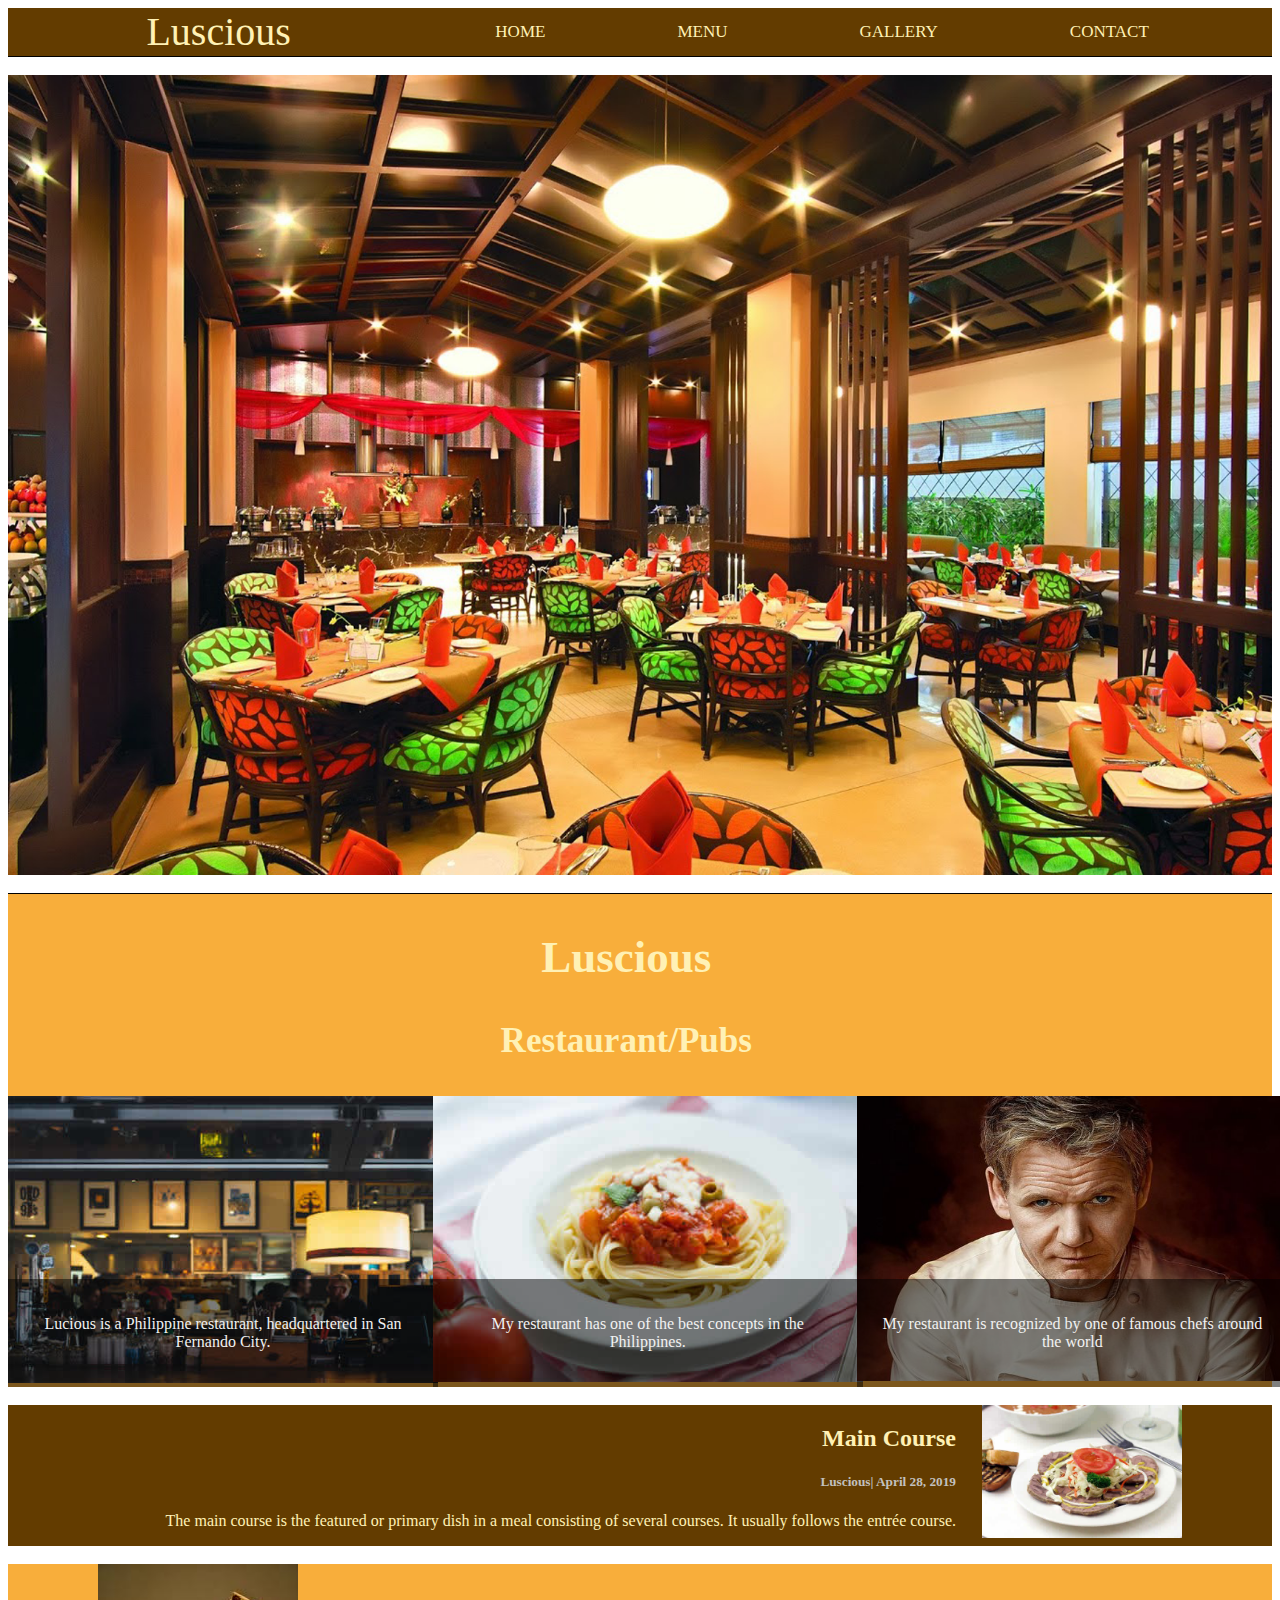
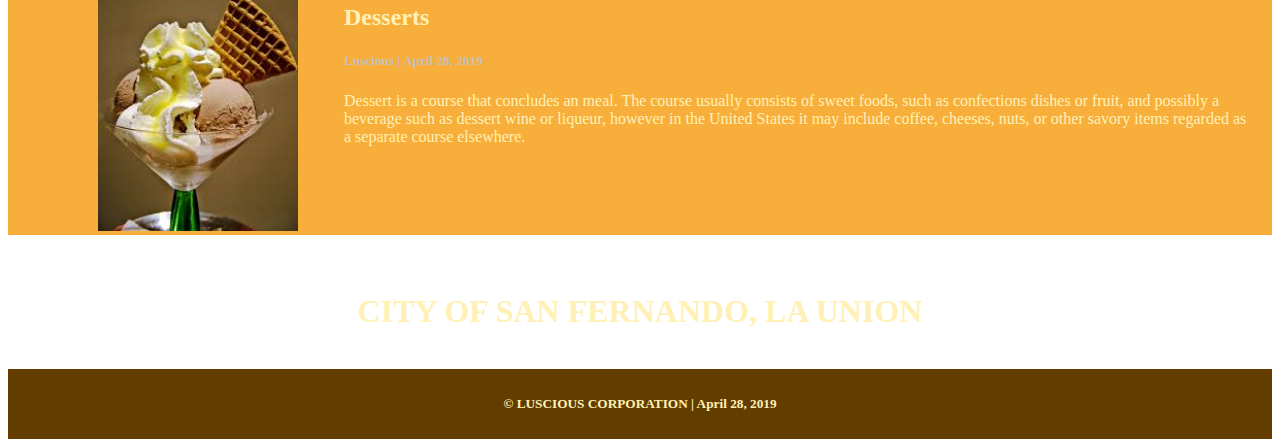
<file: index.html>
<!DOCTYPE html>
<html>
	<head>
		<title> Luscious </title>
		<link rel="stylesheet" href="css/home.css">
		<link rel="icon" type="image/jpg" href="images/logo.jpg">

	</head>
	<body>
		<div class="menu">
				<div class="img">Luscious</div>
			<div class="hahaha">
				<a href="index.html">HOME</a>
				<a href="menu.html">MENU</a>
				<a href="gallery.html">GALLERY</a>
				<a href="contact.html">CONTACT</a>
			</div>
		</div>
		<br>


		<div class="hd">
		</div>
		<br>
		<div class="box38">
			<div class="box39">
			</div>
			<div class="box40">
				<h2>Luscious </h2>
				<h3>Restaurant/Pubs</h3>
			</div>
		</div>
		<div class="box41">
			<div class="box42">
				<img src="images/about.jpg" width="430px">
				<div class="box43">
					<p> Lucious is a Philippine restaurant, headquartered in San Fernando City.</p>
				</div>
			</div>
			<div class="box44">
				<img src="images/11-small.jpg" width="430px">
				<div class="box45">
					<p>My restaurant has one of the best concepts in the Philippines. </p>
				</div>
			</div>
			<div class="box46">
				<img src="images/ramsay.jpg" width="430px" height="285px">
				<div class="box47">
					<p> My restaurant is recognized by one of famous chefs around the world </p>
				</div>
			</div>
		</div>
	<br>
		<div class="main">
			<div class="box2">
				<h2>Main Course</h2>
				<h5> Luscious| April 28, 2019 </h5>
				<p> The main course is the featured or primary dish in a meal consisting of several courses. It usually follows the entrée course. </p>
			</div>
			<div class="box3">
				<img src="images/02-small.jpg" width="200px">
			</div>
		</div>
		<br>
		<div class="dessert">
			
			<div class="box5">
			
			<img src="images/ice cream.jpg" width="200px">
			</div>
			
		<div class="box6">
				<h2>Desserts</h2>
				<h5>Luscious | April 28, 2019   </h5>
				<p> Dessert is a course that concludes an meal. The course usually consists of sweet foods, such as confections dishes or fruit, and possibly a beverage such as dessert wine or liqueur, however in the United States it may include coffee, cheeses, nuts, or other savory items regarded as a separate course elsewhere. </p>
			</div>
		</div>
		
		</div>
		<br>
		<br>

		<div class="map">
		</div>
		<h1> CITY OF SAN FERNANDO, LA UNION </h1>
		<br>

		<div class="last">
			<h5> &copy LUSCIOUS CORPORATION | April 28, 2019 </H5>
		</div>
	</body>
</html>
</file>
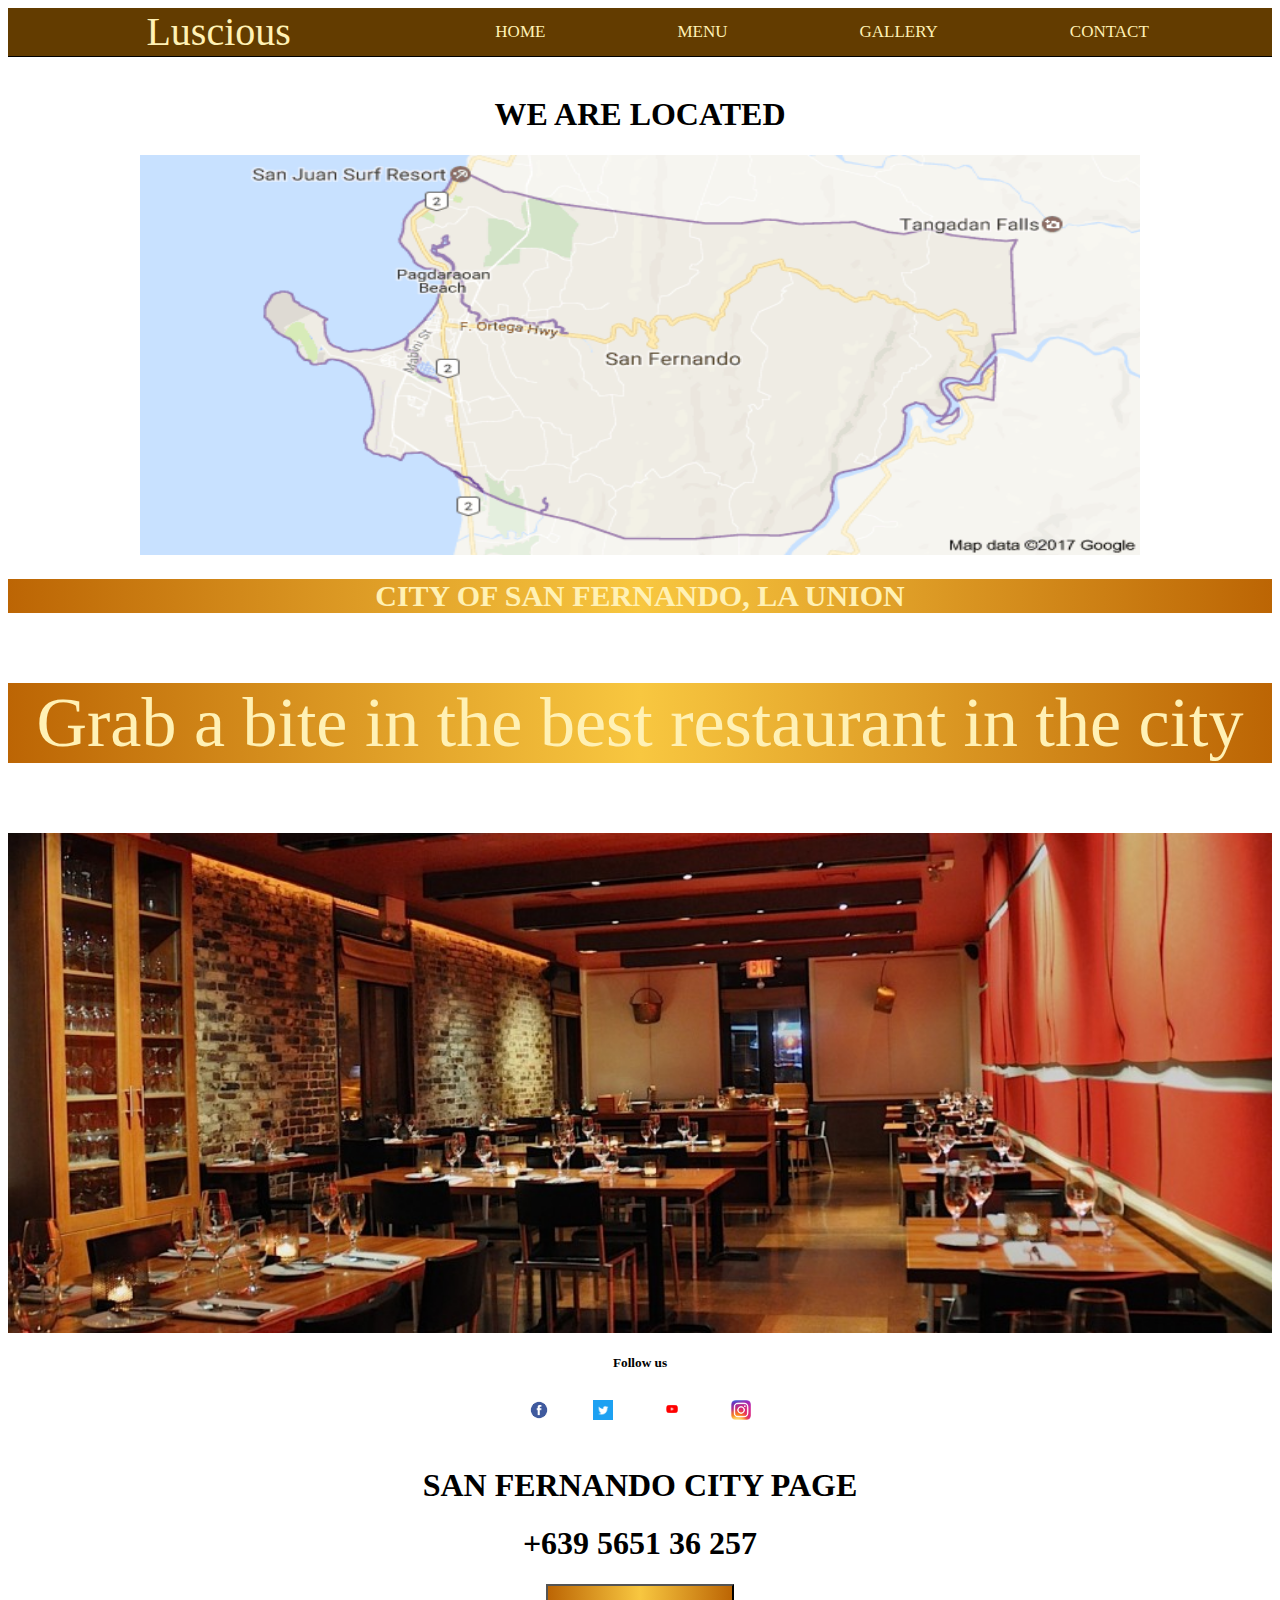
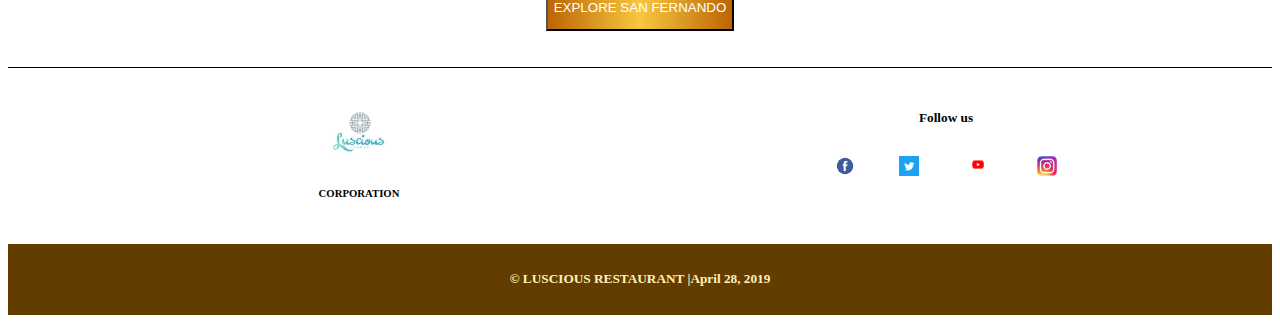
<file: contact.html>
<!DOCTYPE html>
<html>
	<head>
		<title> Contact </title>
		<link rel="stylesheet" href="css/contact.css">
		<link rel="icon" type="image/jpg" href="images/logo.jpg">
	</head>
	<body>
		<div class="menu">
				 <div class="img"> Luscious</div>
			<div class="hahaha">
				<a href="index.html">HOME</a>
				<a href="menu.html">MENU</a>
				<a href="gallery.html">GALLERY</a>
				<a href="contact.html">CONTACT</a>
			</div>
		</div>
		<br> 
		<h1> WE ARE LOCATED </h1>
		<img src="images/maps.png" width="1000px" height="400px">
		<h1 class="iyoo"> CITY OF SAN FERNANDO, LA UNION </h1>
		<h5 class="iyooo"> </h5>
		<p class="iyo">Grab a bite in the best restaurant in the city </p>
		<div class="sf">
		</div>
			<div class="paa3">
				<h5> Follow us </h5>
				<a href="https://www.facebook.com" class="fa fa-facebook"><img src="images/fb-logo.png" width="20px"></a>
				<a href="https://www.twitter.com" class="fa fa-twitter"><img src="images/twitter.png" width="20px"></a>
				<a href="https://www.youtube.com" class="fa fa-youtube"><img src="images/youtube.png" width="30px"></a>
				<a href="https://www.instagram.com" class="fa fa-instagram"><img src="images/ig.png" width="20px"></a>
			</div>
		<br>
		<h1 class="123"> SAN FERNANDO CITY PAGE </h1>
		<div class="t"><h1>+639 5651 36 257<h1></div>
		<div class="eye">
		<button><p><a href="https://www.facebook.com" class="facebook">EXPLORE SAN FERNANDO</a>  </p></button>
		</div>
		<br>
		<br>
		<div class="paa">
			<div class="paa2">
				<img src="images/logo.jpg" height="50px">
				<h6> CORPORATION </h6>
			</div>
			<div class="paa3">
				<h5> Follow us </h5>
				<a href="https://www.facebook.com" class="fa fa-facebook"><img src="images/fb-logo.png" width="20px"></a>
				<a href="https://www.twitter.com" class="fa fa-twitter"><img src="images/twitter.png" width="20px"></a>
				<a href="https://www.youtube.com" class="fa fa-youtube"><img src="images/youtube.png" width="30px"></a>
				<a href="https://www.instagram.com" class="fa fa-instagram"><img src="images/ig.png" width="20px"></a>
			</div>
		</div>
		<div class="last">
			<h5> &copy LUSCIOUS RESTAURANT |April 28, 2019 </H5>
		</div>
	</body>
</html>
</file>
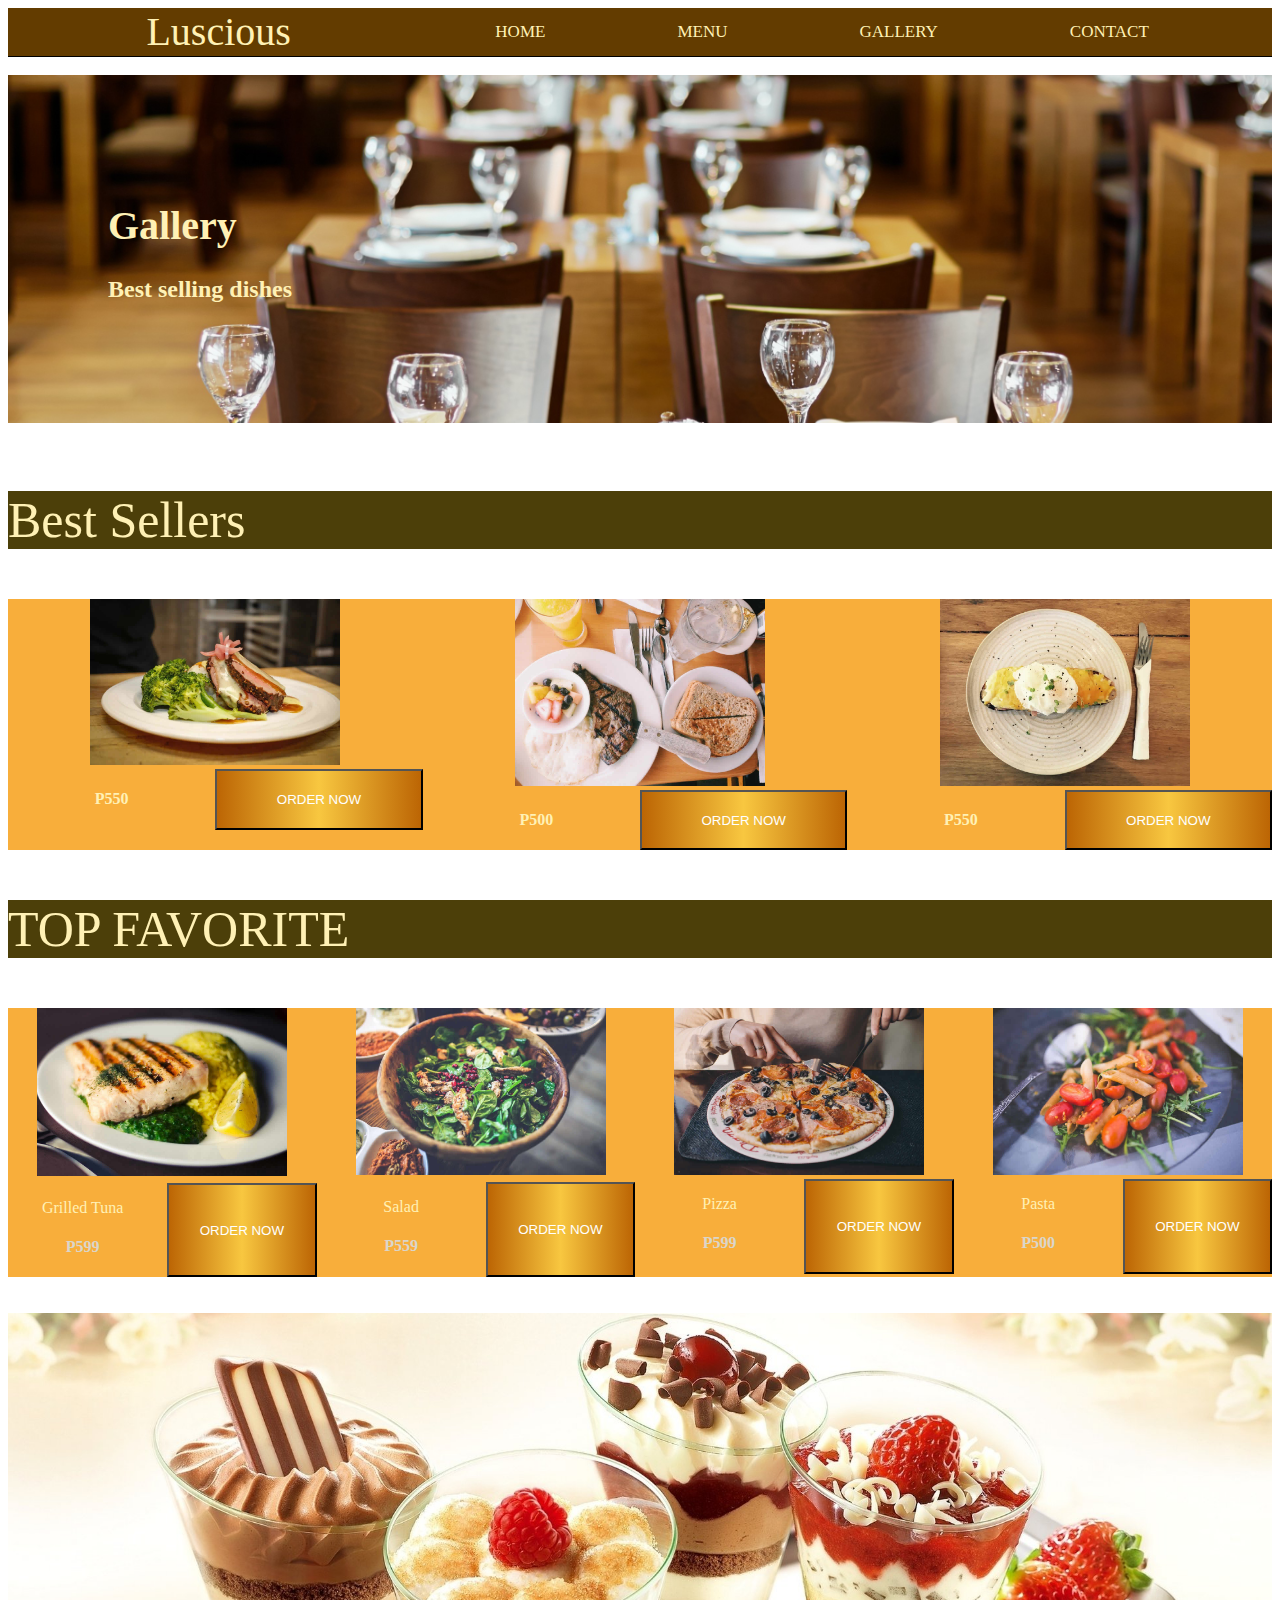
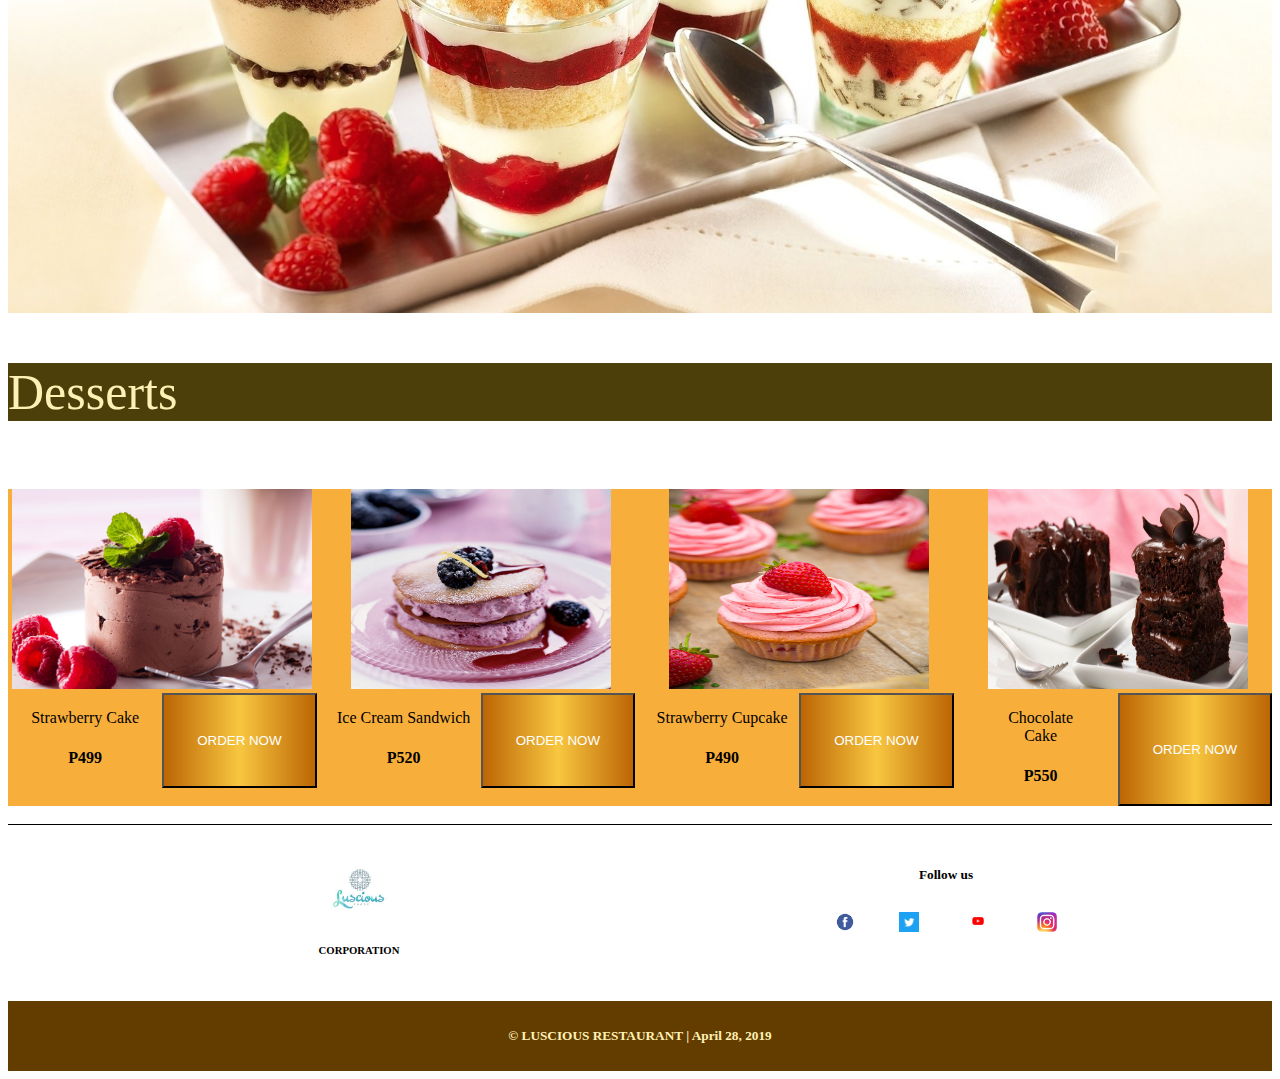
<file: gallery.html>
<!DOCTYPE html>
<html>
	<head>
		<title> Gallery </title>
		<link rel="stylesheet" href="css/gallery.css">
		<link rel="icon" type="image/jpg" href="images/logo.jpg">

	</head>
	<body>
		<div class="menu">
				 <div class="img"> Luscious</div>
			
			<div class="hahaha">
				<a href="index.html">HOME</a>
				<a href="menu.html">MENU</a>
				<a href="gallery.html">GALLERY</a>
				<a href="contact.html">CONTACT</a>
			</div>
		</div>
		<br>
		<div class="haheha">
			<h1> Gallery </h1>
			<h2> Best selling dishes </h2>
		</div>
		<br>
		<div class="top">
		 <p>Best Sellers </p>
		 </div>
		<div class="hello">
			<div class="hohoho">
				<img src="images/04-large.jpg" width="250px">
				<div class="lala">
					<div class="lele">
					
					<h4> P550 </h4>
					</div>
					<button class="jack">
					<p><a href="https://www.facebook.com" class="facebook">ORDER NOW</a> </p>
					</button>
				</div>
			</div>
			<div class="huhuhu">
				<img src="images/05-large.jpg" width="250px">
				<div class="kaka">
					<div class="keke">
				
				<h4> P500 </h4>
				</div>
				<button class="coke">
				<p><a href="https://www.facebook.com" class="facebook">ORDER NOW</a> </p>
				</button>
			</div>
			</div>
			<div class="heheho">
				<img src="images/06-large.jpg" width="250px">
				<div class="jaja">
					<div class="jeje">
						
						<h4> P550</h4>
					</div>
					<button class="jojo">
						<p><a href="https://www.facebook.com" class="facebook">ORDER NOW</a> </p>
					</button>
				</div>
			</div>
		</div>

		<div class="fave">
			<p> TOP FAVORITE </p>
		</div>
		<div class="favo">
			<div class="yaya">
				<img src="images/07-large.jpg" width="250px">
				<div class="uuuu">
				<div class="tata">
					<p>Grilled Tuna</p>
					<h4> P599 </h4>
				</div>
				<button class="tete">
					<p><a href="https://www.facebook.com" class="facebook">ORDER NOW</a> </p>
				</button>
				</div>
			</div>
			<div class="yeye">
				<img src="images/08-large.jpg" width="250px">
				<div class="oooo">
				<div class="wawa">
					<p>Salad </p>
					<h4> P559 </h4>
				</div>
				<button class="wewe">
					<p><a href="https://www.facebook.com" class="facebook">ORDER NOW</a> </p>
				</button>
				</div>
			</div>
			<div class="yiyi">
				<div class="hhhh">
				<img src="images/09-large.jpg" width="250px">
				</div>
				<div class="eeee">
				<div class="rara">
					<p> Pizza </p>
					<h4> P599 </h4>
				</div>
				<button class="rere">
					<p><a href="https://www.facebook.com" class="facebook">ORDER NOW</a> </p>
				</button>
				</div>
			</div>
			<div class="yuyu">
				<div class="ssss">
				<img src="images/10-large.jpg" width="250px">
				</div>
				<div class="aaaa">
				<div class="nunu">
				<p> Pasta </p>
				<h4> P500 </h4>
				</div>
				<button class="nene"> 
				<p><a href="https://www.facebook.com" class="facebook">ORDER NOW</a> </p>
				</button>
				</div>
		</div>
		</div>
		<br>
		<br>
		<div class="bloom">
			
			<div class="takbo">
			</div>
			<p class="oo"> Desserts </p>
		</div>
		<br>
		<div class="run">
			<div class="tara">
				<img src="images/strawberry.jpg" width="300px" height="200px">
				<div class="ffff">
				<div class="gggg">
					<p> Strawberry Cake </p>
					<h4> P499 </h4>
				</div>
				<button class="kkkk">
					<p><a href="https://www.facebook.com" class="facebook"> ORDER NOW </a></P>
				</button>
				</div>
			</div>
			<div class="dddd">
				<img src="images/sandwich.jpg" width="260px" height="200px">
				<div class="cccc">
				<div class="wawa">
					<p> Ice Cream Sandwich</p>
					<h4> P520 </h4>
				</div>
				<button class="xxxx">
					<p><a href="https://www.facebook.com" class="facebook"> ORDER NOW </a></P>
				</button>
				</div>
			</div>
			<div class="qqqq">
				<div class="wwww">
				<img src="images/cupcake.jpg" width="260px" height="200px">
				</div>
				<div class="rrrr">
				<div class="rara">
					<p>  Strawberry Cupcake </p>
					<h4> P490 </h4>
				</div>
				<button class="pppp">
					<p><a href="https://www.facebook.com" class="facebook"> ORDER NOW </a></P>
				</button>
				</div>
			</div>
			<div class="jjjj">
				<div class="nnnn">
				<img src="images/chocol.jpg" width="260px" height="200px">
				</div>
				<div class="mmmm">
				<div class="bbbb">
				<p>  Chocolate <br> Cake </p>
				<h4> P550 </h4>
				</div>
				<button class="vvvv"> 
				<p><a href="https://www.facebook.com" class="facebook"> ORDER NOW </a></P>
				</button>
				</div>
			</div>
		</div>
		<br>
		<div class="paa">
			<div class="paa2">
				<img src="images/logo.jpg" height="50px">
				<h6> CORPORATION </h6>
			</div>
			<div class="paa3">
				<h5> Follow us </h5>
				<a href="https://www.facebook.com" class="fa fa-facebook"><img src="images/fb-logo.png" width="20px"></a>
				<a href="https://www.twitter.com" class="fa fa-twitter"><img src="images/twitter.png" width="20px"></a>
				<a href="https://www.youtube.com" class="fa fa-youtube"><img src="images/youtube.png" width="30px"></a>
				<a href="https://www.instagram.com" class="fa fa-instagram"><img src="images/ig.png" width="20px"></a>
			</div>
		</div>
		<div class="last">
			<h5> &copy LUSCIOUS RESTAURANT | April 28, 2019</H5>
		</div>
	</body>
</html>
</file>
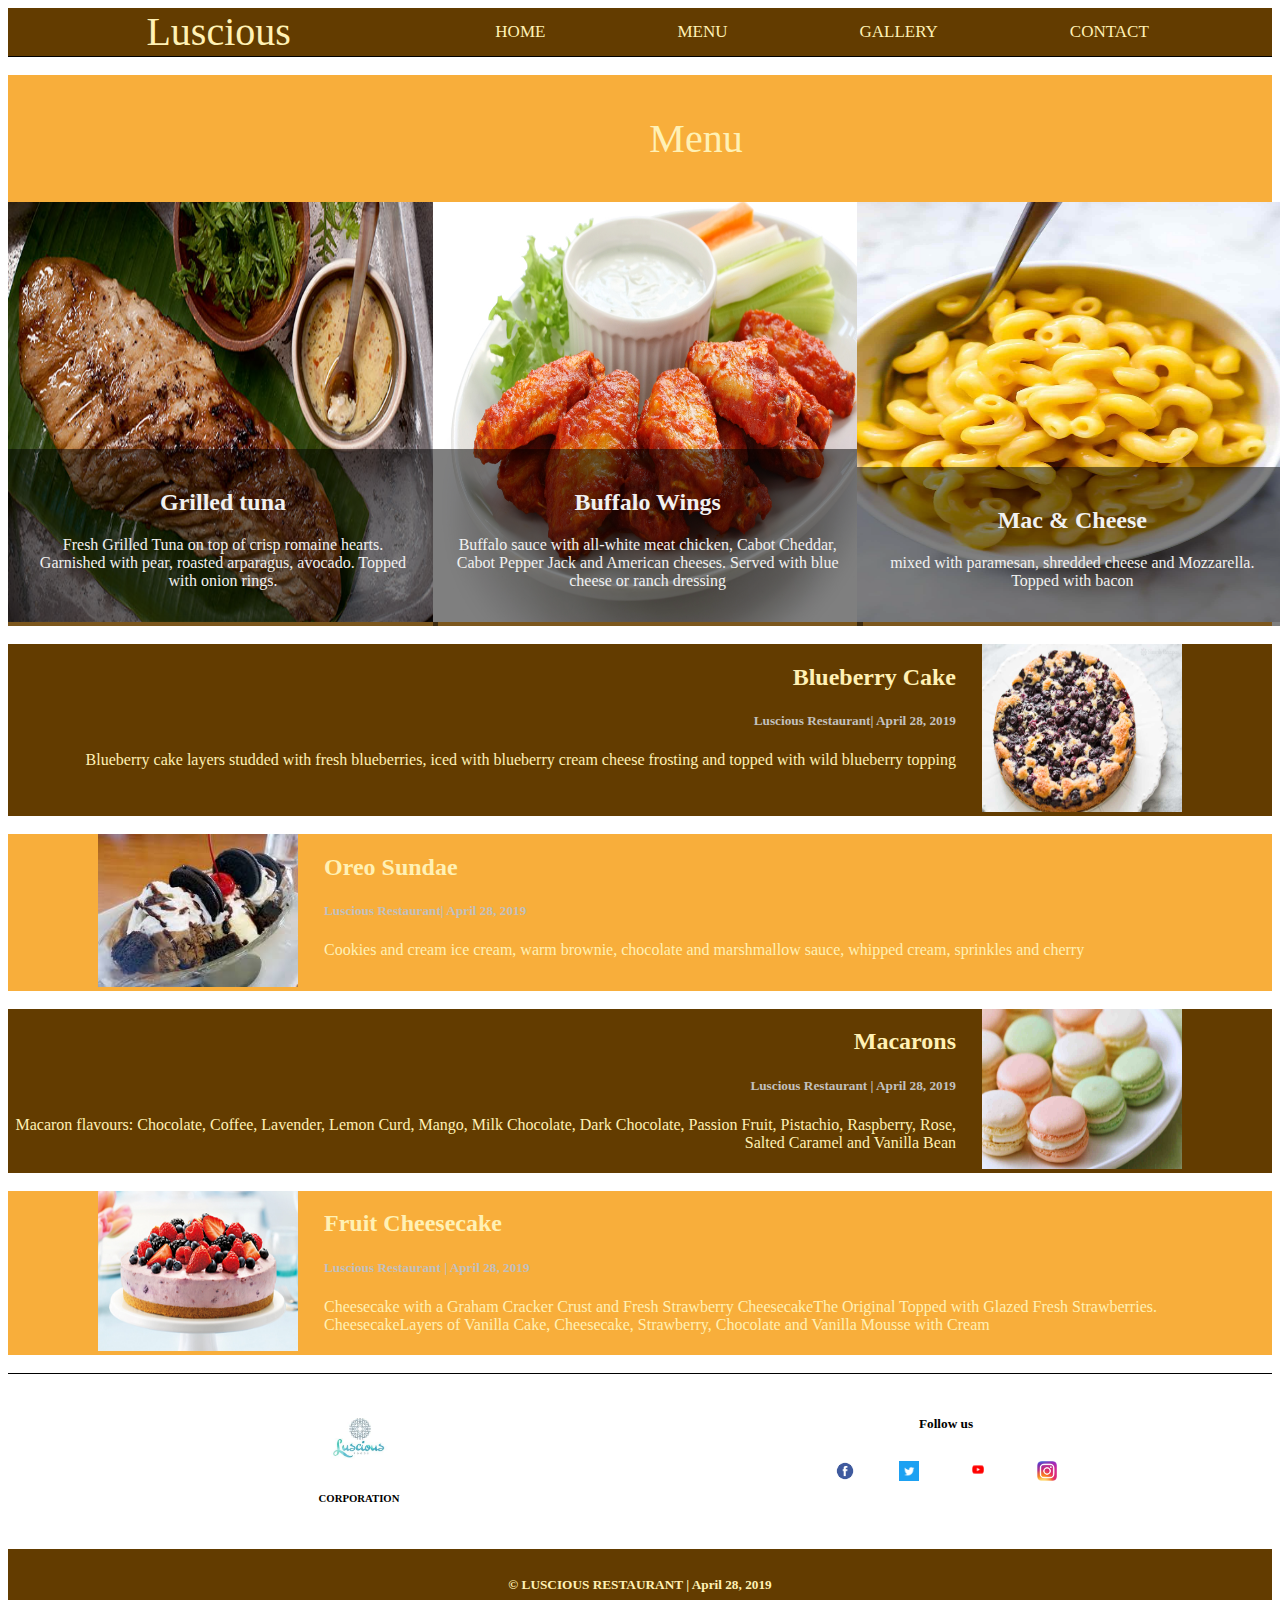
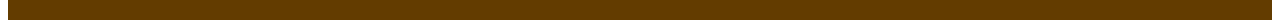
<file: menu.html>
<!DOCTYPE html>
<html>
	<head>
		<title> Menu </title>
		<link rel="stylesheet" href="css/menu.css">
		<link rel="icon" type="image/jpg" href="images/logo.jpg">
	</head>
	<body>
		<div class="menu">

				 <div class="img">Luscious</div>

			<div class="hahaha">
				<a href="index.html">HOME</a>
				<a href="menu.html">MENU</a>
				<a href="gallery.html">GALLERY</a>
				<a href="contact.html">CONTACT</a>
			</div>
		</div>
		<br>
		<div class="nba">
			<div class="nba1">

			</div>
			<div class="nba2">
				<p>Menu</p>
			</div>
		</div>
		<div class="news">
			<div class="new1">
				<img src="images/grilled.jpg" width="430px" height="420px">
				<div class="new4">
					<h2>Grilled tuna</h2>
					<p> Fresh Grilled Tuna on top of crisp romaine hearts. Garnished with pear, roasted arparagus, avocado. Topped with onion rings. </p>
				</div>
			</div>
			<div class="news2">
				<img src="images/buffs.jpg" width="430px" height="420px">
				<div class="news5">
					<h2>Buffalo Wings</h2>
					<p>  Buffalo sauce with all-white meat chicken, Cabot Cheddar, Cabot Pepper Jack and American cheeses. Served with blue cheese or ranch dressing </p>
				</div>
			</div>
			<div class="news3">
				<img src="images/macn.jpg" width="430px" height="420px">
				<div class="news6">
				<h2>Mac & Cheese</h2>
				<p>mixed with paramesan, shredded cheese and Mozzarella. Topped with bacon</p>
				</div>
			</div>
		</div>
		<br>
		<div class="box">
			<div class="box2">
				<h2> Blueberry Cake</h2>
				<h5> Luscious Restaurant| April 28, 2019 </h5>
				<p> Blueberry cake layers studded with fresh blueberries, iced with blueberry cream cheese frosting and topped with wild blueberry topping</p>
			</div>
			<div class="box3">
				<img src="images/blueberry.jpg" width="200px" height="168px">
			</div>
		</div>
		<br>
		<div class="box4">
			<div class="box5">
			<img src="images/oreosundae.jpg" width="200px">
			</div>
			<div class="box6">
				<h2> Oreo Sundae</h2>
				<h5> Luscious Restaurant| April 28, 2019  </h5>
				<p> Cookies and cream ice cream, warm brownie, chocolate and marshmallow sauce, whipped cream, sprinkles and cherry </p>
			</div>
		</div>
		<br>
				<div class="box">
			<div class="box2">
				<h2> Macarons </h2>
				<h5> Luscious Restaurant | April 28, 2019  </h5>
				<p> Macaron flavours: Chocolate, Coffee, Lavender, Lemon Curd, Mango, Milk Chocolate, Dark Chocolate, Passion Fruit, Pistachio, Raspberry, Rose, Salted Caramel and Vanilla Bean  </p>
			</div>
			
			<div class="box3">
				<img src="images/macarons.jpg" width="200px" height="160px">
			</div>
		</div>
		<br>
				<div class="box4">
			<div class="box5">
			<img src="images/fruitcheesecake.jpg" width="200px" height="160px">
			</div>
			<div class="box6">
				<h2>Fruit Cheesecake</h2>
				<h5> Luscious Restaurant | April 28, 2019 </h5>
				<p>  Cheesecake with a Graham Cracker Crust and Fresh Strawberry CheesecakeThe Original Topped with Glazed Fresh Strawberries. CheesecakeLayers of Vanilla Cake, Cheesecake, Strawberry, Chocolate and Vanilla Mousse with Cream </p>
			</div>
		</div>
		
	<br>
		<div class="paa">
			<div class="paa2">
				<img src="images/logo.jpg" height="50px">
				<h6> CORPORATION </h6>
			</div>
			<div class="paa3">
				<h5> Follow us </h5>
				<a href="https://www.facebook.com" class="fa fa-facebook"><img src="images/fb-logo.png" width="20px"></a>
				<a href="https://www.twitter.com" class="fa fa-twitter"><img src="images/twitter.png" width="20px"></a>
				<a href="https://www.youtube.com" class="fa fa-youtube"><img src="images/youtube.png" width="30px"></a>
				<a href="https://www.instagram.com" class="fa fa-instagram"><img src="images/ig.png" width="20px"></a>
			</div>
		</div>
		<div class="last">
			<h5> &copy LUSCIOUS RESTAURANT  | April 28, 2019 </H5>
		</div>
	</body>
</html>
</file>
<file: css/home.css>
body {
	background: white;
	font-family: Century Gothic;
	text-align: center;
}
.menu  {
    overflow: hidden;
	display: grid;
	grid-template-columns: 1fr 2fr;
	border-bottom: .5px #000 solid;
}
.hahaha{
	background:#633C00;

}
.img{
	background:#633C00;
	color:#FFF1B5;
	font-family:Brush Script MT;
	font-size:40px;
}
.menu a {
    float: left;
	color:#FFF1B5;
    text-align: left;
    padding: 14px 16px;
    text-decoration: none;
    font-size: 17px;
	margin-left: 50px;
	margin-right: 50px;
	
}
.menu a:hover {
    color: gray;
}

.hd {
	background: url("../images/hdres.png");
	background-repeat:no-repeat;
	background-size: cover;
	background-position: center;
	padding: 400px;
}
 .intro-text {
	padding-top: 250px;
	padding-bottom: 200px;
	text-align: center;
}
.box38 {
	background:#F8AE3B;
	display: grid;
	grid-template-columns: 1fr 1fr;
	border-top: .5px #000 solid;
	
}


.box40 {
	margin-right: 520px;
	font-family:Brush Script MT;
	font-size: 30px;
	text-align: center;
	color:#FFF1B5;
}
.box42 {
	position: relative; 
	max-width: 390px; 
}
.box43 {
	position: absolute; 
	bottom: 0px; 
	background: rgba(0, 0, 0, 0.5); 
	color: #f1f1f1; 
	width: 100%; 
	padding: 20px;
}
.box44 {
  position: relative; 
  max-width: 390px; 
}
.box45{
  position: absolute; 
  bottom: 0px; 
  background: rgba(0, 0, 0, 0.5); 
  color: #f1f1f1; 
  width: 100%; 
  padding: 20px;
}
.box46 {
	position: relative; 
	max-width: 390px; 
}
.box47 {
	position: absolute; 
	bottom: 0px; 
	background: rgba(0, 0, 0, 0.5); 
	color: #f1f1f1; 
	width: 100%; 
	padding: 20px;
}
.box41 {
	background:#F8AE3B;
	display: grid;
	grid-gap: 10px;
	grid-template-columns: 1fr 1fr 1fr;
}

.main {
	text-align: right;
	display: grid;
	grid-template-columns: 3fr 1fr;
	background: #633C00;
}
.box2{
	background:#633C00;
	color:#FFF1B5;
}
.box2 h5{
	color: #C2C0BE;
}
.box h5{
	color: #C2C0BE;
}
.box3 {
	margin-right: 90px;

}
.dessert{
	text-align: left;
	display: grid;
	grid-template-columns: 1fr 3fr;
	background: #F8AE3B;
	color:#FFF1B5;
	
}
.box6 h5{
	color: #C2C0BE;
}

.box5 {
	margin-left: 90px;
	
}
.box6{
	padding:20px;
}


.paa {
	border-top: .5px #000 solid;
	padding: 20px;
	display: grid;
	grid-template-columns: 1fr 1fr;
}
.fa {
    padding: 20px;
    font-size: 30px;
    width: 50px;
    text-align: center;
    text-decoration: none;
}
.fa:hover {
    opacity: 1.7;
}
.fa-facebook {
    background: white;
    color: black;
}
.fa-twitter {
    background: white;
    color: black;
}
.fa-youtube {
    background: white;
    color: black;
}
.fa-instagram {
    background: white;
    color: black;
}
.paa2 {
	margin-left: 50px;
	margin-top: 20px;
}
.last {
	background:#633C00;
	padding: 5px;
	color:#FFF1B5;
}
.last a{

	text-decoration: none;
}
.last a:hover {
	color: gray;
}
h1{
	font-family:Brush Script MT;
	color:#FFF1B5;
}
</file>
<file: css/contact.css>
body {
	background: white;
	font-family: Century Gothic;
	text-align: center;
}
.menu  {
    overflow: hidden;
	display: grid;
	grid-template-columns: 1fr 2fr;
	border-bottom: .5px #000 solid;
	background:#633C00;
}
.menu a {
    float: left;
    color:#FFF1B5;
    text-align: left;
    padding: 14px 16px;
    text-decoration: none;
    font-size: 17px;
	margin-left: 50px;
	margin-right: 50px;
}
.menu a:hover {
    color: gray;
}

.img{
	background:#633C00;
	color:#FFF1B5;
	font-family:Brush Script MT;
	font-size:40px;
}
.iyo{
	font-family:Brush Script MT;
	font-size:70px;
	background-image:linear-gradient(to right,#BC6504,#F8C740,#BC6504);
	color:#FFF1B5;
}
.iyooo{
	font-size:20px;
	font-family:brush script mt;
	background-image:linear-gradient(to right,#BC6504,#F8C740,#BC6504);
}
.iyoo{
	font-size:30px;
	font-family:brush script mt;
	background-image:linear-gradient(to right,#BC6504,#F8C740,#BC6504);
	color:#FFF1B5;
}
.sf {
	background: url(../images/contact.jpg);
	background-repeat:no-repeat;
	background-size: cover;
	background-position: center;
	padding: 250px;
}
button{
	background-image:linear-gradient(to right,#BC6504,#F8C740,#BC6504);
}
.sky {
	background: url("../images/sky.png");
	background-repeat:no-repeat;
	background-size: cover;
	background-position: center;
	padding: 150px;
}
.paa {
	border-top: .5px #000 solid;
	padding: 20px;
	display: grid;
	grid-template-columns: 1fr 1fr;
}
.fa {
    padding: 20px;
    font-size: 30px;
    width: 50px;
    text-align: center;
    text-decoration: none;
}
.fa:hover {
    opacity: 1.7;
}
.fa-facebook {
    background: white;
    color: black;
}
.facebook{
	text-decoration:none;
	color:white;
}
.fa-twitter {
    background: white;
    color: black;
}
.fa-youtube {
    background: white;
    color: black;
}
.fa-instagram {
    background: white;
    color: black;
}
.paa2 {
	margin-left: 50px;
	margin-top: 20px;
} 	
.last {
	background:#633C00;
	padding: 5px;
	color:#FFF1B5;
}
.last a{
	color: black;
	text-decoration: none;
}
.last a:hover {
	color: gray;
}
h1{
	font-family:brush script mt;
}
</file>
<file: css/gallery.css>
body {
	background: white;
	font-family: Century Gothic;
	text-align: center;
}
.menu  {
    overflow: hidden;
	display: grid;
	grid-template-columns: 1fr 2fr;
	border-bottom: .5px #000 solid;
	background:#633C00;

}
.jack{
	background-image:linear-gradient(to right,#BC6504,#F8C740,#BC6504);
}
.coke{
	background-image:linear-gradient(to right,#BC6504,#F8C740,#BC6504);
}
.jojo{
	background-image:linear-gradient(to right,#BC6504,#F8C740,#BC6504);
}
.menu a {
    float: left;
    color: #FFF1B5;
    text-align: left;
    padding: 14px 16px;
    text-decoration: none;
    font-size: 17px;
	margin-left: 50px;
	margin-right: 50px;
}
.img{
	background:#633C00;
	color:#FFF1B5;
	font-family:Brush Script MT;
	font-size:40px;
}
.menu a:hover {
    color: gray;
}
.haheha {
	background: url("../images/plate.jpg");
	background-repeat:no-repeat;
	background-size: cover;
	background-position: center;
	padding: 100px;
	text-align: left;
	color:#FFF1B5;
}

.hehahe { 
	margin-left: 20px
}	
.haheha h1{
	font-size: 40px;
	font-family:Brush Script MT;
}
.haheha p{
	font-size: 20px;
}

.top {
	font-size: 150px;
	text-align: left;
	background: #4C3F09;
	color:#FFF1B5;
	font-family:Brush Script MT;
}
.top p{
	font-size:50px;
	font-family:Brush Script MT;
}

.hello {
	display: grid;
	grid-gap: 10px;
	grid-template-columns: 1fr 1fr 1fr;
	color:#FFF1B5;
	background:#F8AE3B;
}
.lala {
	display: grid;
	grid-template-columns: 1fr 1fr;
}
.kaka {
	display: grid;
	grid-template-columns: 1fr 1fr;
}
.jaja {
	display: grid;
	grid-template-columns: 1fr 1fr;	
}
.fave {
	font-size: 30px;
	text-align: left;
	background: #4C3F09;
	font-family:Brush Script MT;
	color:#FFF1B5;
	font-size:50px;
}
.favo {
	display: grid;
	grid-gap: 10px;
	grid-template-columns: 1fr 1fr 1fr 1fr;
	background:#F8AE3B;
	color:#FFF1B5;
}
.favo h4{
	color:#DAD6CB;
}


.aaaa {
	display: grid;
	grid-gap: 10px;
	grid-template-columns: 1fr 1fr;

}
.eeee {
	margin-top: 0px;
	display: grid;
	grid-gap: 10px;
	grid-template-columns: 1fr 1fr;

}
.tete{
	background-image:linear-gradient(to right,#BC6504,#F8C740,#BC6504);
}
.wewe{
	background-image:linear-gradient(to right,#BC6504,#F8C740,#BC6504);
}
.rere{
	background-image:linear-gradient(to right,#BC6504,#F8C740,#BC6504);
}
.nene{
	background-image:linear-gradient(to right,#BC6504,#F8C740,#BC6504);
}
.oooo {
	display: grid;
	grid-gap: 10px;
	grid-template-columns: 1fr 1fr;
	margin-top: 3px;
}
.uuuu {
	display: grid;
	grid-gap: 10px;
	grid-template-columns: 1fr 1fr;
	margin-top: 3px;
}
.bloom p{
	font-size: 50px;
	text-align:left;
}
.run {
	display: grid;
	grid-gap: 10px;
	grid-template-columns: 1fr 1fr 1fr 1fr
}

.takbo {
	background: url(../images/dess.jpg);
	background-repeat:no-repeat;
	background-size: cover;
	background-position: center;
	padding: 300px;
}
.oo{
	background:#4C3F09;
	color:#FFF1B5;
	font-family:Brush Script MT;
}

.ffff {

	display: grid;
	grid-template-columns: 1fr 1fr;
}
.cccc {

	display: grid;
	grid-template-columns: 1fr 1fr;
}
.run{
	background:#F8AE3B;
}
.rrrr {
	display: grid;
	grid-template-columns: 1fr 1fr;
}
.mmmm {
	display: grid;
	grid-template-columns: 1fr 1fr;
}
.pppp {
	background-image:linear-gradient(to right,#BC6504,#F8C740,#BC6504);
}
.xxxx {
	background-image:linear-gradient(to right,#BC6504,#F8C740,#BC6504);
}
.vvvv{
	background-image:linear-gradient(to right,#BC6504,#F8C740,#BC6504);
}
.kkkk{
	background-image:linear-gradient(to right,#BC6504,#F8C740,#BC6504);
}
.paa {
	border-top: .5px #000 solid;
	padding: 20px;
	display: grid;
	grid-template-columns: 1fr 1fr;
}
.fa {
    padding: 20px;
    font-size: 30px;
    width: 50px;
    text-align: center;
    text-decoration: none;
}
.fa:hover {
    opacity: 1.7;
}
.fa-facebook {
    background: white;
    color: black;
}
.facebook{

	text-decoration:none;
	color:white;
}

.fa-twitter {
    background: white;
    color: black;
}
.fa-youtube {
    background: white;
    color: black;
}
.fa-instagram {
    background: white;
    color: black;
}
.paa2 {
	margin-left: 50px;
	margin-top: 20px;
}
.last {
	background:#633C00;
	padding: 5px;
	color:#FFF1B5;
}
.last a{
	color: black;
	text-decoration: none;
}
.last a:hover {
	color: gray;
}
</file>
<file: css/menu.css>
body {
	background: white;
	font-family: Century Gothic;
	text-align: center;
}
.menu  {
    overflow: hidden;
	display: grid;
	grid-template-columns: 1fr 2fr;
	border-bottom: .5px #000 solid;
	background: #633C00;
}
.menu a {
    float: left;
    color:#FFF1B5;
    text-align: left;
    padding: 14px 16px;
    text-decoration: none;
    font-size: 17px;
	margin-left: 50px;
	margin-right: 50px;
}
.menu a:hover {
    color: gray;
}
.img{
	background:#633C00;
	color:#FFF1B5;
	font-family:Brush Script MT;
	font-size:40px;
}
.nba {
	background: #F8AE3B;
	display: grid;
	grid-template-columns: 1fr 1fr;
}
.nba1 {
	margin-top: 2px;
	margin-left: 520px;
}
.nba2 {
	margin-right: 520px;
	font-family: Brush Script MT;
	font-size: 40px;
	color:#FFF1B5;
}
.news1 {
  position: relative; 
  max-width: 800px; 
  margin: 0 auto; 
}
.new1 {
	position: relative; 
	max-width: 390px; 
}
.new4 {
	position: absolute; 
	bottom: 0px; 
	background: rgba(0, 0, 0, 0.5); 
	color: #f1f1f1; 
	width: 100%; 
	padding: 20px;
}
.new4 h2 {
	font-family:Brush Script MT;
}
.news2 {
  position: relative; 
  max-width: 390px; 
}
.news5 {
  position: absolute; 
  bottom: 0px; 
  background: rgba(0, 0, 0, 0.5); 
  color: #f1f1f1; 
  width: 100%; 
  padding: 20px;
  
}
.news5 h2{
	font-family:Brush Script MT;
}
.news3 {
	position: relative; 
	max-width: 390px; 
}
.news6 {
	position: absolute; 
	bottom: 0px; 
	background: rgba(0, 0, 0, 0.5); 
	color: #f1f1f1; 
	width: 100%; 
	padding: 20px;
}
.news6 h2{
	font-family:Brush Script MT;
}
.news {
	background:  #F8AE3B;
	display: grid;
	grid-gap: 10px;
	grid-template-columns: 1fr 1fr 1fr;
}
.ss {
	background: #f2f2f2;
}
.box {
	background:  #633C00;
	text-align: right;
	display: grid;
	grid-template-columns: 3fr 1fr;
}
.box h5{
	color: #C2C0BE;
}
.box2{
	color:#FFF1B5;
	background: #633C00;
}
.box3 {
	margin-right: 90px;
}
.box4 {
	text-align: left;
	display: grid;
	grid-template-columns: 1fr 3fr;
	background:#F8AE3B;
}
.box6{
	color:#FFF1B5;
}
.box6 h5{
	color: #C2C0BE;
}
.box5 {
	margin-left: 90px;
}
.sched {
	color: white;
	display: grid;
	grid-gap: 10px;
	grid-template-columns: 3fr 1fr;
}
.sched3 {
	background: black;
	color: white;
}
.sched2{
	color: black;
}
.paa {
	border-top: .5px #000 solid;
	padding: 20px;
	display: grid;
	grid-template-columns: 1fr 1fr;
}
.fa {
    padding: 20px;
    font-size: 30px;
    width: 50px;
    text-align: center;
    text-decoration: none;
}
.fa:hover {
    opacity: 1.7;
}
.fa-facebook {
    background: white;
    color: black;
}
.fa-twitter {
    background: white;
    color: black;
}
.fa-youtube {
    background: white;
    color: black;
}
.fa-instagram {
    background: white;
    color: black;
}
.paa2 {
	margin-left: 50px;
	margin-top: 20px;
}
.last {
	background:  #633C00;
	padding: 5px;
	color:#FFF1B5;
}
.last a{
	color: black;
	text-decoration: none;
}
.last a:hover {
	color: gray;
}
</file>
